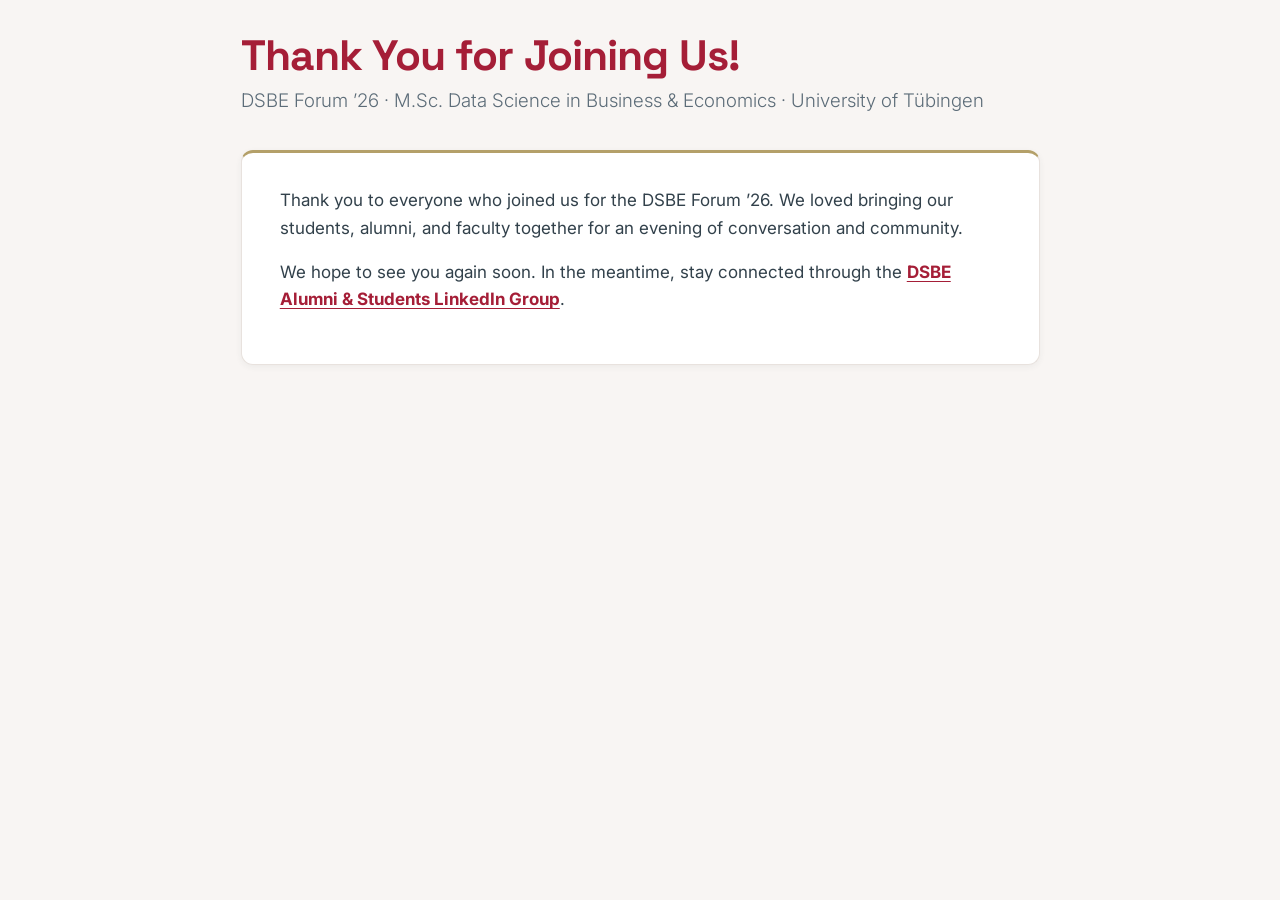
<file: index.html>
<!DOCTYPE html>
<html xmlns="http://www.w3.org/1999/xhtml" lang="en" xml:lang="en"><head>

<meta charset="utf-8">
<meta name="generator" content="quarto-1.11.9">

<meta name="viewport" content="width=device-width, initial-scale=1.0, user-scalable=yes">


<title>Thank You for Joining Us! – DSBE Forum</title>
<style>
/* Default styles provided by pandoc.
** See https://pandoc.org/MANUAL.html#variables-for-html for config info.
*/
span.smallcaps{font-variant: small-caps;}
div.columns{display: flex; gap: 1.5em;}
div.column{flex: auto;}
@media screen {
div.columns{gap: min(4vw, 1.5em);}
div.column{overflow-x: auto;}
}
div.hanging-indent{margin-left: 1.5em; text-indent: -1.5em;}
ul.task-list{list-style: none;}
ul.task-list li input[type="checkbox"] {
  width: 0.8em;
  margin: 0 0.8em 0.2em -1em; /* quarto-specific, see https://github.com/quarto-dev/quarto-cli/issues/4556 */ 
  vertical-align: middle;
}
</style>


<script src="site_libs/quarto-nav/quarto-nav.js"></script>
<script src="site_libs/clipboard/clipboard.min.js"></script>
<script src="site_libs/quarto-search/autocomplete.umd.js"></script>
<script src="site_libs/quarto-search/fuse.min.js"></script>
<script src="site_libs/quarto-search/quarto-search.js"></script>
<meta name="quarto:offset" content="./">
<link href="./images/favicon.ico" rel="icon">
<script src="site_libs/quarto-html/quarto.js" type="module"></script>
<script src="site_libs/quarto-html/tabsets/tabsets.js" type="module"></script>
<script src="site_libs/quarto-html/scrollable-regions/scrollable-regions.js" type="module"></script>
<script src="site_libs/quarto-html/popper.min.js"></script>
<script src="site_libs/quarto-html/tippy.umd.min.js"></script>
<script src="site_libs/quarto-html/anchor.min.js"></script>
<link href="site_libs/quarto-html/tippy.css" rel="stylesheet">
<link href="site_libs/quarto-html/quarto-syntax-highlighting-63b5708e65d6cd79cd7618c58d0c21e7.css" rel="stylesheet" id="quarto-text-highlighting-styles">
<script src="site_libs/bootstrap/bootstrap.min.js"></script>
<link href="site_libs/bootstrap/bootstrap-icons.css" rel="stylesheet">
<link href="site_libs/bootstrap/bootstrap-d31a0c91b01e363be7b7a36e602e2c70.min.css" rel="stylesheet" append-hash="true" id="quarto-bootstrap" data-mode="light">
<script id="quarto-search-options" type="application/json">{
  "location": "sidebar",
  "copy-button": false,
  "collapse-after": 3,
  "panel-placement": "start",
  "type": "textbox",
  "limit": 50,
  "keyboard-shortcut": [
    "f",
    "/",
    "s"
  ],
  "show-item-context": false,
  "language": {
    "search-no-results-text": "No results",
    "search-matching-documents-text": "matching documents",
    "search-copy-link-title": "Copy link to search",
    "search-hide-matches-text": "Hide additional matches",
    "search-more-match-text": "more match in this document",
    "search-more-matches-text": "more matches in this document",
    "search-clear-button-title": "Clear",
    "search-text-placeholder": "",
    "search-detached-cancel-button-title": "Cancel",
    "search-submit-button-title": "Submit",
    "search-label": "Search"
  }
}</script>
<link rel="preconnect" href="https://fonts.googleapis.com">
<link rel="preconnect" href="https://fonts.gstatic.com" crossorigin="">
<link href="https://fonts.googleapis.com/css2?family=DM+Mono:wght@400;500&amp;family=Inter:ital,wght@0,400;0,500;0,600;0,700;1,400&amp;family=Space+Grotesk:wght@500;600;700&amp;display=swap" rel="stylesheet">


<link rel="stylesheet" href="styles.css">
</head>

<body class="fullcontent quarto-light"><a id="quarto-skip-link" class="visually-hidden-focusable" href="#quarto-document-content">Skip to main content</a>

<div id="quarto-search-results"></div>
<!-- content -->
<div id="quarto-content" class="quarto-container page-columns page-rows-contents page-layout-article">
<!-- sidebar -->
<!-- margin-sidebar -->
    
<!-- main -->
<main class="content" id="quarto-document-content" tabindex="-1">

<header id="title-block-header" class="quarto-title-block default">
<div class="quarto-title">
<h1 class="title">Thank You for Joining Us!</h1>
<p class="subtitle lead">DSBE Forum ’26 · M.Sc. Data Science in Business &amp; Economics · University of Tübingen</p>
</div>



<div class="quarto-title-meta">

    
  
    
  </div>
  


</header>


<div class="hero-section">
<p>Thank you to everyone who joined us for the DSBE Forum ’26. We loved bringing our students, alumni, and faculty together for an evening of conversation and community.</p>
<p>We hope to see you again soon. In the meantime, stay connected through the <a href="https://www.linkedin.com/groups/13184516/"><strong>DSBE Alumni &amp; Students LinkedIn Group</strong></a>.</p>
</div>



</main> <!-- /main -->
<script id="quarto-html-after-body" type="application/javascript">
  window.document.addEventListener("DOMContentLoaded", function (event) {
    const icon = "";
    const anchorJS = new window.AnchorJS();
    anchorJS.options = {
      placement: 'right',
      icon: icon
    };
    anchorJS.add('.anchored');
    const isCodeAnnotation = (el) => {
      for (const clz of el.classList) {
        if (clz.startsWith('code-annotation-')) {                     
          return true;
        }
      }
      return false;
    }
    const onCopySuccess = function(e) {
      // button target
      const button = e.trigger;
      // don't keep focus
      button.blur();
      // flash "checked"
      button.classList.add('code-copy-button-checked');
      var currentTitle = button.getAttribute("title");
      button.setAttribute("title", "Copied!");
      let tooltip;
      if (window.bootstrap) {
        button.setAttribute("data-bs-toggle", "tooltip");
        button.setAttribute("data-bs-placement", "left");
        button.setAttribute("data-bs-title", "Copied!");
        tooltip = new bootstrap.Tooltip(button, 
          { trigger: "manual", 
            customClass: "code-copy-button-tooltip",
            offset: [0, -8]});
        tooltip.show();    
      }
      setTimeout(function() {
        if (tooltip) {
          tooltip.hide();
          button.removeAttribute("data-bs-title");
          button.removeAttribute("data-bs-toggle");
          button.removeAttribute("data-bs-placement");
        }
        button.setAttribute("title", currentTitle);
        button.classList.remove('code-copy-button-checked');
      }, 1000);
      // clear code selection
      e.clearSelection();
    }
    const getTextToCopy = function(trigger) {
      const outerScaffold = trigger.parentElement.cloneNode(true);
      const codeEl = outerScaffold.querySelector('code');
      for (const childEl of codeEl.children) {
        if (isCodeAnnotation(childEl)) {
          childEl.remove();
        }
      }
      return codeEl.innerText;
    }
    const clipboard = new window.ClipboardJS('.code-copy-button:not([data-in-quarto-modal])', {
      text: getTextToCopy
    });
    clipboard.on('success', onCopySuccess);
    if (window.document.getElementById('quarto-embedded-source-code-modal')) {
      const clipboardModal = new window.ClipboardJS('.code-copy-button[data-in-quarto-modal]', {
        text: getTextToCopy,
        container: window.document.getElementById('quarto-embedded-source-code-modal')
      });
      clipboardModal.on('success', onCopySuccess);
    }
      var localhostRegex = new RegExp(/^(?:http|https):\/\/localhost\:?[0-9]*\//);
      var mailtoRegex = new RegExp(/^mailto:/);
        var filterRegex = new RegExp('/' + window.location.host + '/');
      var isInternal = (href) => {
          return filterRegex.test(href) || localhostRegex.test(href) || mailtoRegex.test(href);
      }
      // Inspect non-navigation links and adorn them if external
      window.quartoDecorateExternalLinks = function (root) {
     var links = (root || window.document).querySelectorAll('a[href]:not(.nav-link):not(.navbar-brand):not(.toc-action):not(.sidebar-link):not(.sidebar-item-toggle):not(.pagination-link):not(.no-external):not([aria-hidden]):not(.dropdown-item):not(.quarto-navigation-tool):not(.about-link)');
      for (var i=0; i<links.length; i++) {
        const link = links[i];
        if (!isInternal(link.href)) {
          // undo the damage that might have been done by quarto-nav.js in the case of
          // links that we want to consider external
          if (link.dataset.originalHref !== undefined) {
            link.href = link.dataset.originalHref;
          }
          if (!link.classList.contains('no-external-icon')) {
          }
        }
      }
      };
      window.quartoDecorateExternalLinks(window.document);
    // Esc closes the popup (WCAG 1.4.13) and focus leaving both trigger and
    // popup closes it (WCAG 2.4.11); tippy handles neither for interactive popups.
    const hideOnEscAndFocusOut = {
      name: 'hideOnEscAndFocusOut',
      defaultValue: true,
      fn(instance) {
        const dismiss = () => {
          // A show scheduled by the trigger delay would otherwise reopen it
          instance.clearDelayTimeouts();
          instance.hide();
        };
        const onKeyDown = (event) => {
          if (event.key !== 'Escape') {
            return;
          }
          // Keep Esc from also reaching page handlers (e.g. reveal.js overview),
          // except an open reveal.js slide menu, which Esc should close too.
          // The menu handles keys only when its keyboard option is on.
          const menuHandlesEsc = window.Reveal?.getPlugin?.('menu')?.isOpen() &&
            window.Reveal.getConfig().menu?.keyboard !== false;
          if (!menuHandlesEsc) {
            event.stopPropagation();
          }
          if (instance.popper.contains(window.document.activeElement)) {
            // Disabled while refocusing so the focus trigger does not reopen it
            instance.disable();
            instance.reference.focus();
            instance.enable();
          }
          dismiss();
        };
        const onFocusOut = (event) => {
          const target = event.relatedTarget;
          if (target && !instance.reference.contains(target) &&
              !instance.popper.contains(target)) {
            dismiss();
          }
        };
        // On the trigger too: a click trigger (code-annotations: select) has no
        // blur handling. Attached for the instance's lifetime so leaving the
        // trigger also cancels a show still pending on the trigger delay.
        instance.reference.addEventListener('focusout', onFocusOut);
        return {
          onShow() {
            window.document.addEventListener('keydown', onKeyDown, true);
            instance.popper.addEventListener('focusout', onFocusOut);
          },
          onHide() {
            window.document.removeEventListener('keydown', onKeyDown, true);
            instance.popper.removeEventListener('focusout', onFocusOut);
          },
          onDestroy() {
            instance.reference.removeEventListener('focusout', onFocusOut);
          },
        };
      },
    };
    function tippyHover(el, contentFn, onTriggerFn, onUntriggerFn) {
      const config = {
        allowHTML: true,
        maxWidth: 500,
        delay: 100,
        arrow: false,
        appendTo: function(el) {
            return el.parentElement;
        },
        interactive: true,
        interactiveBorder: 10,
        theme: 'quarto',
        placement: 'bottom-start',
        plugins: [hideOnEscAndFocusOut],
      };
      if (contentFn) {
        config.content = contentFn;
      }
      if (onTriggerFn) {
        config.onTrigger = onTriggerFn;
      }
      if (onUntriggerFn) {
        config.onUntrigger = onUntriggerFn;
      }
      window.tippy(el, config); 
    }
    const noterefs = window.document.querySelectorAll('a[role="doc-noteref"]');
    for (var i=0; i<noterefs.length; i++) {
      const ref = noterefs[i];
      tippyHover(ref, function() {
        // use id or data attribute instead here
        let href = ref.getAttribute('data-footnote-href') || ref.getAttribute('href');
        try { href = new URL(href).hash; } catch {}
        const id = href.replace(/^#\/?/, "");
        const note = window.document.getElementById(id);
        if (note) {
          return note.innerHTML;
        } else {
          return "";
        }
      });
    }
    const xrefs = window.document.querySelectorAll('a.quarto-xref');
    const processXRef = (id, note) => {
      // Strip column container classes
      const stripColumnClz = (el) => {
        el.classList.remove("page-full", "page-columns");
        if (el.children) {
          for (const child of el.children) {
            stripColumnClz(child);
          }
        }
      }
      stripColumnClz(note)
      if (id === null || id.startsWith('sec-')) {
        // Special case sections, only their first couple elements
        const container = document.createElement("div");
        if (note.children && note.children.length > 2) {
          container.appendChild(note.children[0].cloneNode(true));
          for (let i = 1; i < note.children.length; i++) {
            const child = note.children[i];
            if (child.tagName === "P" && child.innerText === "") {
              continue;
            } else {
              container.appendChild(child.cloneNode(true));
              break;
            }
          }
          if (window.Quarto?.typesetMath) {
            window.Quarto.typesetMath(container);
          }
          return container.innerHTML
        } else {
          if (window.Quarto?.typesetMath) {
            window.Quarto.typesetMath(note);
          }
          return note.innerHTML;
        }
      } else {
        // Remove any anchor links if they are present
        const anchorLink = note.querySelector('a.anchorjs-link');
        if (anchorLink) {
          anchorLink.remove();
        }
        if (window.Quarto?.typesetMath) {
          window.Quarto.typesetMath(note);
        }
        if (note.classList.contains("callout")) {
          return note.outerHTML;
        } else {
          return note.innerHTML;
        }
      }
    }
    for (var i=0; i<xrefs.length; i++) {
      const xref = xrefs[i];
      tippyHover(xref, undefined, function(instance) {
        instance.disable();
        let url = xref.getAttribute('href');
        let hash = undefined; 
        if (url.startsWith('#')) {
          hash = url;
        } else {
          try { hash = new URL(url).hash; } catch {}
        }
        if (hash) {
          const id = hash.replace(/^#\/?/, "");
          const note = window.document.getElementById(id);
          if (note !== null) {
            try {
              const html = processXRef(id, note.cloneNode(true));
              instance.setContent(html);
            } finally {
              instance.enable();
              instance.show();
            }
          } else {
            // See if we can fetch this
            fetch(url.split('#')[0])
            .then(res => res.text())
            .then(html => {
              const parser = new DOMParser();
              const htmlDoc = parser.parseFromString(html, "text/html");
              const note = htmlDoc.getElementById(id);
              if (note !== null) {
                const html = processXRef(id, note);
                instance.setContent(html);
              } 
            }).finally(() => {
              instance.enable();
              instance.show();
            });
          }
        } else {
          // See if we can fetch a full url (with no hash to target)
          // This is a special case and we should probably do some content thinning / targeting
          fetch(url)
          .then(res => res.text())
          .then(html => {
            const parser = new DOMParser();
            const htmlDoc = parser.parseFromString(html, "text/html");
            const note = htmlDoc.querySelector('main.content');
            if (note !== null) {
              // This should only happen for chapter cross references
              // (since there is no id in the URL)
              // remove the first header
              if (note.children.length > 0 && note.children[0].tagName === "HEADER") {
                note.children[0].remove();
              }
              const html = processXRef(null, note);
              instance.setContent(html);
            } 
          }).finally(() => {
            instance.enable();
            instance.show();
          });
        }
      }, function(instance) {
      });
    }
        let selectedAnnoteEl;
        const selectorForAnnotation = ( cell, annotation) => {
          let cellAttr = 'data-code-cell="' + cell + '"';
          let lineAttr = 'data-code-annotation="' +  annotation + '"';
          const selector = 'span[' + cellAttr + '][' + lineAttr + ']';
          return selector;
        }
        const selectCodeLines = (annoteEl) => {
          const doc = window.document;
          const targetCell = annoteEl.getAttribute("data-target-cell");
          const targetAnnotation = annoteEl.getAttribute("data-target-annotation");
          const annoteSpan = window.document.querySelector(selectorForAnnotation(targetCell, targetAnnotation));
          const lines = annoteSpan.getAttribute("data-code-lines").split(",");
          const lineIds = lines.map((line) => {
            return targetCell + "-" + line;
          })
          // Each band is positioned against its own containing block, which is
          // not the offsetParent of the lines, so place it from client rects.
          const placeBand = (band, firstEl, lastEl, codeBlock) => {
            const container = band.offsetParent;
            if (container === null) {
              return;
            }
            const containerRect = container.getBoundingClientRect();
            // Reveal.js scales slides with a transform, so convert client
            // pixels back to the CSS pixels of the container.
            const scale = containerRect.height / container.offsetHeight || 1;
            const firstRect = firstEl.getBoundingClientRect();
            const lastRect = lastEl.getBoundingClientRect();
            const top = (firstRect.top - containerRect.top) / scale - container.clientTop + container.scrollTop;
            const height = (lastRect.bottom - firstRect.top) / scale;
            band.style.top = top - 2 + "px";
            band.style.height = height + 4 + "px";
            if (codeBlock) {
              // Without the copy button wrapper, the containing block is wider
              // than the code block, so span the code block explicitly.
              const blockRect = codeBlock.getBoundingClientRect();
              band.style.left = (blockRect.left - containerRect.left) / scale - container.clientLeft + container.scrollLeft + "px";
              band.style.width = blockRect.width / scale + "px";
            }
          };
          if (lineIds.length > 0) {
            const el = window.document.getElementById(lineIds[0]);
            const lastEl = window.document.getElementById(lineIds[lineIds.length - 1]);
            const parent = el.parentElement.parentElement;
            // cook up a div (if necessary) and position it
            let div = window.document.getElementById("code-annotation-line-highlight");
            if (div === null) {
              div = window.document.createElement("div");
              div.setAttribute("id", "code-annotation-line-highlight");
              div.style.position = 'absolute';
              parent.appendChild(div);
            }
            placeBand(div, el, lastEl, parent.closest("div.sourceCode") || parent);
            let gutterDiv = window.document.getElementById("code-annotation-line-highlight-gutter");
            if (gutterDiv === null) {
              gutterDiv = window.document.createElement("div");
              gutterDiv.setAttribute("id", "code-annotation-line-highlight-gutter");
              gutterDiv.style.position = 'absolute';
              const codeCell = window.document.getElementById(targetCell);
              const gutter = codeCell.querySelector('.code-annotation-gutter');
              gutter.appendChild(gutterDiv);
            }
            placeBand(gutterDiv, el, lastEl);
            selectedAnnoteEl = annoteEl;
          }
        };
        const unselectCodeLines = () => {
          const elementsIds = ["code-annotation-line-highlight", "code-annotation-line-highlight-gutter"];
          elementsIds.forEach((elId) => {
            const div = window.document.getElementById(elId);
            if (div) {
              div.remove();
            }
          });
          selectedAnnoteEl = undefined;
        };
          // Handle positioning of the toggle
      window.addEventListener(
        "resize",
        throttle(() => {
          elRect = undefined;
          if (selectedAnnoteEl) {
            selectCodeLines(selectedAnnoteEl);
          }
        }, 10)
      );
      function throttle(fn, ms) {
      let throttle = false;
      let timer;
        return (...args) => {
          if(!throttle) { // first call gets through
              fn.apply(this, args);
              throttle = true;
          } else { // all the others get throttled
              if(timer) clearTimeout(timer); // cancel #2
              timer = setTimeout(() => {
                fn.apply(this, args);
                timer = throttle = false;
              }, ms);
          }
        };
      }
        // Attach click handler to the DT
        const annoteDls = window.document.querySelectorAll('dt[data-target-cell]');
        for (const annoteDlNode of annoteDls) {
          annoteDlNode.addEventListener('click', (event) => {
            const clickedEl = event.target;
            if (clickedEl !== selectedAnnoteEl) {
              unselectCodeLines();
              const activeEl = window.document.querySelector('dt[data-target-cell].code-annotation-active');
              if (activeEl) {
                activeEl.classList.remove('code-annotation-active');
              }
              selectCodeLines(clickedEl);
              clickedEl.classList.add('code-annotation-active');
            } else {
              // Unselect the line
              unselectCodeLines();
              clickedEl.classList.remove('code-annotation-active');
            }
          });
        }
    const findCites = (el) => {
      const parentEl = el.parentElement;
      if (parentEl) {
        const cites = parentEl.dataset.cites;
        if (cites) {
          return {
            el,
            cites: cites.split(' ')
          };
        } else {
          return findCites(el.parentElement)
        }
      } else {
        return undefined;
      }
    };
    var bibliorefs = window.document.querySelectorAll('a[role="doc-biblioref"]');
    for (var i=0; i<bibliorefs.length; i++) {
      const ref = bibliorefs[i];
      const citeInfo = findCites(ref);
      if (citeInfo) {
        tippyHover(citeInfo.el, function() {
          var popup = window.document.createElement('div');
          citeInfo.cites.forEach(function(cite) {
            var citeDiv = window.document.createElement('div');
            citeDiv.classList.add('hanging-indent');
            citeDiv.classList.add('csl-entry');
            var biblioDiv = window.document.getElementById('ref-' + cite);
            if (biblioDiv) {
              citeDiv.innerHTML = biblioDiv.innerHTML;
            }
            popup.appendChild(citeDiv);
          });
          return popup.innerHTML;
        });
      }
    }
  });
  </script>
  <script type="application/javascript">
  window.quartoScrollableRegionsLabels = {"code":"Scrollable code","output":"Scrollable output"};
  </script>
</div> <!-- /content -->




</body></html>
</file>
<file: site_libs/quarto-html/tippy.css>
.tippy-box[data-animation=fade][data-state=hidden]{opacity:0}[data-tippy-root]{max-width:calc(100vw - 10px)}.tippy-box{position:relative;background-color:#333;color:#fff;border-radius:4px;font-size:14px;line-height:1.4;white-space:normal;outline:0;transition-property:transform,visibility,opacity}.tippy-box[data-placement^=top]>.tippy-arrow{bottom:0}.tippy-box[data-placement^=top]>.tippy-arrow:before{bottom:-7px;left:0;border-width:8px 8px 0;border-top-color:initial;transform-origin:center top}.tippy-box[data-placement^=bottom]>.tippy-arrow{top:0}.tippy-box[data-placement^=bottom]>.tippy-arrow:before{top:-7px;left:0;border-width:0 8px 8px;border-bottom-color:initial;transform-origin:center bottom}.tippy-box[data-placement^=left]>.tippy-arrow{right:0}.tippy-box[data-placement^=left]>.tippy-arrow:before{border-width:8px 0 8px 8px;border-left-color:initial;right:-7px;transform-origin:center left}.tippy-box[data-placement^=right]>.tippy-arrow{left:0}.tippy-box[data-placement^=right]>.tippy-arrow:before{left:-7px;border-width:8px 8px 8px 0;border-right-color:initial;transform-origin:center right}.tippy-box[data-inertia][data-state=visible]{transition-timing-function:cubic-bezier(.54,1.5,.38,1.11)}.tippy-arrow{width:16px;height:16px;color:#333}.tippy-arrow:before{content:"";position:absolute;border-color:transparent;border-style:solid}.tippy-content{position:relative;padding:5px 9px;z-index:1}
</file>
<file: site_libs/quarto-html/quarto-syntax-highlighting-63b5708e65d6cd79cd7618c58d0c21e7.css>
/* quarto syntax highlight colors */
:root {
  --quarto-hl-ot-color: #003B4F;
  --quarto-hl-at-color: #657422;
  --quarto-hl-ss-color: #20794D;
  --quarto-hl-an-color: #5E5E5E;
  --quarto-hl-fu-color: #4758AB;
  --quarto-hl-st-color: #20794D;
  --quarto-hl-cf-color: #003B4F;
  --quarto-hl-op-color: #5E5E5E;
  --quarto-hl-er-color: #AD0000;
  --quarto-hl-bn-color: #AD0000;
  --quarto-hl-al-color: #AD0000;
  --quarto-hl-va-color: #111111;
  --quarto-hl-bu-color: inherit;
  --quarto-hl-ex-color: inherit;
  --quarto-hl-pp-color: #AD0000;
  --quarto-hl-in-color: #5E5E5E;
  --quarto-hl-vs-color: #20794D;
  --quarto-hl-wa-color: #5E5E5E;
  --quarto-hl-do-color: #5E5E5E;
  --quarto-hl-im-color: #00769E;
  --quarto-hl-ch-color: #20794D;
  --quarto-hl-dt-color: #AD0000;
  --quarto-hl-fl-color: #AD0000;
  --quarto-hl-co-color: #5E5E5E;
  --quarto-hl-cv-color: #5E5E5E;
  --quarto-hl-cn-color: #8f5902;
  --quarto-hl-sc-color: #5E5E5E;
  --quarto-hl-dv-color: #AD0000;
  --quarto-hl-kw-color: #003B4F;
}

/* other quarto variables */
:root {
  --quarto-font-monospace: SFMono-Regular, Menlo, Monaco, Consolas, "Liberation Mono", "Courier New", monospace;
}

/* syntax highlight based on Pandoc's rules */
pre > code.sourceCode > span {
  color: #003B4F;
}

code.sourceCode > span {
  color: #003B4F;
}

div.sourceCode,
div.sourceCode pre.sourceCode {
  color: #003B4F;
}

/* Normal */
code span {
  color: #003B4F;
}

/* Alert */
code span.al {
  color: #AD0000;
  font-style: inherit;
}

/* Annotation */
code span.an {
  color: #5E5E5E;
  font-style: inherit;
}

/* Attribute */
code span.at {
  color: #657422;
  font-style: inherit;
}

/* BaseN */
code span.bn {
  color: #AD0000;
  font-style: inherit;
}

/* BuiltIn */
code span.bu {
  font-style: inherit;
}

/* ControlFlow */
code span.cf {
  color: #003B4F;
  font-weight: bold;
  font-style: inherit;
}

/* Char */
code span.ch {
  color: #20794D;
  font-style: inherit;
}

/* Constant */
code span.cn {
  color: #8f5902;
  font-style: inherit;
}

/* Comment */
code span.co {
  color: #5E5E5E;
  font-style: inherit;
}

/* CommentVar */
code span.cv {
  color: #5E5E5E;
  font-style: italic;
}

/* Documentation */
code span.do {
  color: #5E5E5E;
  font-style: italic;
}

/* DataType */
code span.dt {
  color: #AD0000;
  font-style: inherit;
}

/* DecVal */
code span.dv {
  color: #AD0000;
  font-style: inherit;
}

/* Error */
code span.er {
  color: #AD0000;
  font-style: inherit;
}

/* Extension */
code span.ex {
  font-style: inherit;
}

/* Float */
code span.fl {
  color: #AD0000;
  font-style: inherit;
}

/* Function */
code span.fu {
  color: #4758AB;
  font-style: inherit;
}

/* Import */
code span.im {
  color: #00769E;
  font-style: inherit;
}

/* Information */
code span.in {
  color: #5E5E5E;
  font-style: inherit;
}

/* Keyword */
code span.kw {
  color: #003B4F;
  font-weight: bold;
  font-style: inherit;
}

/* Operator */
code span.op {
  color: #5E5E5E;
  font-style: inherit;
}

/* Other */
code span.ot {
  color: #003B4F;
  font-style: inherit;
}

/* Preprocessor */
code span.pp {
  color: #AD0000;
  font-style: inherit;
}

/* SpecialChar */
code span.sc {
  color: #5E5E5E;
  font-style: inherit;
}

/* SpecialString */
code span.ss {
  color: #20794D;
  font-style: inherit;
}

/* String */
code span.st {
  color: #20794D;
  font-style: inherit;
}

/* Variable */
code span.va {
  color: #111111;
  font-style: inherit;
}

/* VerbatimString */
code span.vs {
  color: #20794D;
  font-style: inherit;
}

/* Warning */
code span.wa {
  color: #5E5E5E;
  font-style: italic;
}

.prevent-inlining {
  content: "</";
}

/*# sourceMappingURL=054cc16b9e9817627be6994582d2ffb5.css.map */
</file>
<file: styles.css>
/* --- Farben & Variablen (Uni Tübingen CD) --- */
:root {
  --primary: #A51E37;        /* Karminrot – Überschriften, Buttons */
  --primary-hover: #8C192E;
  --accent: #B4A069;         /* Gold – Highlights (Keynote, Hero) */
  --bg: #F8F5F3;             /* Warmes Off-White (Sekundärskala 10 %) */
  --card-bg: #FFFFFF;
  --text: #32414B;           /* Anthrazit */
  --text-muted: #5C6C78;
  --border: #E8E2DE;         /* Warmes Greige */
}

/* --- Seiten-Grundgerüst --- */
body {
  background-color: var(--bg);
  color: var(--text);
  font-family: 'Inter', -apple-system, BlinkMacSystemFont, "Segoe UI", Roboto, sans-serif;
  line-height: 1.6;
}

.main, .quarto-title-block, .page-columns {
  max-width: 1100px;
  margin: 0 auto;
}

/* --- Links im CD-Look --- */
a {
  color: var(--primary);
}

a:hover {
  color: var(--primary-hover);
}

/* --- Überschriften: Space Grotesk --- */
h1, h2, h3, .title {
  font-family: 'Space Grotesk', 'Inter', sans-serif;
  color: var(--primary) !important;
  font-weight: 600;
  letter-spacing: -0.02em;
}

h1.title {
  font-size: 2.5rem;
  font-weight: 700;
  margin-bottom: 0.25rem;
}

.subtitle {
  color: var(--text-muted);
  font-size: 1.1rem;
  margin-bottom: 2rem;
}

h2 {
  font-size: 1.5rem;
  margin-top: 2.5rem;
  margin-bottom: 1rem;
  border-bottom: 1px solid var(--border);
  padding-bottom: 0.5rem;
}

/* --- Hero-Section --- */
.hero-section {
  background: var(--card-bg);
  border: 1px solid var(--border);
  border-top: 3px solid var(--accent);
  border-radius: 12px;
  padding: 2rem 2.25rem;
  margin: 1.5rem 0 2.5rem;
  box-shadow: 0 2px 6px rgba(50, 65, 75, 0.06);
}

.hero-section ul {
  list-style: none;
  padding-left: 0;
  margin: 1.25rem 0;
}

.hero-section li {
  padding: 0.3rem 0;
}

/* --- Community survey invitation --- */
.survey-section {
  background: var(--card-bg);
  border: 1px solid var(--border);
  border-left: 4px solid var(--primary);
  border-radius: 0 12px 12px 0;
  padding: 1.5rem 2rem;
  margin: 2rem 0;
  box-shadow: 0 2px 6px rgba(50, 65, 75, 0.06);
}

.survey-section h2 {
  margin-top: 0;
}

.survey-section .cta-btn {
  margin-bottom: 0;
}

/* --- Keynote Box (Blockquote) --- */
blockquote {
  background: var(--card-bg);
  border-left: 4px solid var(--accent) !important;
  border-radius: 0 8px 8px 0;
  padding: 1.25rem 1.5rem;
  margin: 1.75rem 0;
  box-shadow: 0 2px 6px rgba(50, 65, 75, 0.06);
}

blockquote p {
  margin: 0.25rem 0;
}

/* --- Quarto Callouts (z. B. "Stay Connected") --- */
.callout {
  background: var(--card-bg);
  border: 1px solid var(--border) !important;
  border-left: 4px solid rgba(var(--callout-color), 1) !important;
  border-radius: 0 8px 8px 0;
  box-shadow: 0 2px 6px rgba(50, 65, 75, 0.06);
}

/* CD-Farben je Callout-Typ */
.callout, .callout-note, .callout-info, .callout-tip {
  --callout-color: 180, 160, 105;   /* Gold */
}

.callout-warning, .callout-caution, .callout-important {
  --callout-color: 165, 30, 55;     /* Karminrot */
}

.callout .callout-title-container {
  font-family: 'Space Grotesk', 'Inter', sans-serif;
  font-weight: 600;
  color: var(--text);
}

/* --- Tabelle für den Zeitplan --- */
table {
  width: 100%;
  border-collapse: separate;   /* nötig, damit border-radius wirklich greift */
  border-spacing: 0;
  margin: 1.5rem 0;
  background: var(--card-bg);
  border-radius: 8px;
  overflow: hidden;
  box-shadow: 0 2px 6px rgba(50, 65, 75, 0.06);
}

th {
  background-color: rgba(165, 30, 55, 0.05);
  color: var(--primary);
  font-weight: 600;
  padding: 0.75rem 1rem;
  text-align: left;
}

td {
  padding: 0.75rem 1rem;
  border-top: 1px solid var(--border);
}

/* Monospace-Schrift für die Uhrzeiten */
td:first-child {
  font-family: 'DM Mono', monospace;
  font-size: 0.9rem;
  white-space: nowrap;
}

/* Echte abgerundete Ecken (collapse ignoriert border-radius) */
thead th:first-child { border-top-left-radius: 8px; }
thead th:last-child  { border-top-right-radius: 8px; }
tbody tr:last-child td:first-child { border-bottom-left-radius: 8px; }
tbody tr:last-child td:last-child  { border-bottom-right-radius: 8px; }

/* --- Luma Registrierungs-Button --- */
.cta-btn, .luma-checkout--button {
  display: inline-block;
  background-color: var(--primary) !important;
  color: #FFFFFF !important;
  font-weight: 600;
  font-size: 1rem;
  padding: 0.75rem 1.5rem;
  border-radius: 6px;
  text-decoration: none !important;
  transition: background-color 0.15s ease-in-out;
  margin: 1.25rem 0;
  border: none;
  cursor: pointer;
}

.cta-btn:hover, .luma-checkout--button:hover {
  background-color: var(--primary-hover) !important;
  color: #FFFFFF !important;
}

/* Fokus-Rahmen für Tastaturnutzung (Accessibility) */
.cta-btn:focus-visible,
.luma-checkout--button:focus-visible,
a:focus-visible {
  outline: 2px solid var(--accent);
  outline-offset: 2px;
}

/* --- Automatic OS Dark Mode --- */
@media (prefers-color-scheme: dark) {
  :root {
    --primary: #E26D7B;         /* Helleres Karmin für dunkle Flächen */
    --primary-hover: #F08894;
    --accent: #C9B57E;          /* Gold etwas aufgehellt */
    --bg: #161E24;              /* Dunkles Anthrazit statt Neutralgrau */
    --card-bg: #1F2930;
    --text: #F3F5F6;
    --text-muted: #9AA7B0;
    --border: #39464F;
  }

  body {
    background-color: var(--bg);
    color: var(--text);
  }

  th {
    background-color: rgba(226, 109, 123, 0.12);
  }

  /* Callout-Farben für den Dark Mode */
  .callout, .callout-note, .callout-info, .callout-tip {
    --callout-color: 201, 181, 126;   /* Helleres Gold */
  }

  .callout-warning, .callout-caution, .callout-important {
    --callout-color: 226, 109, 123;   /* Helleres Karmin */
  }
}
</file>
